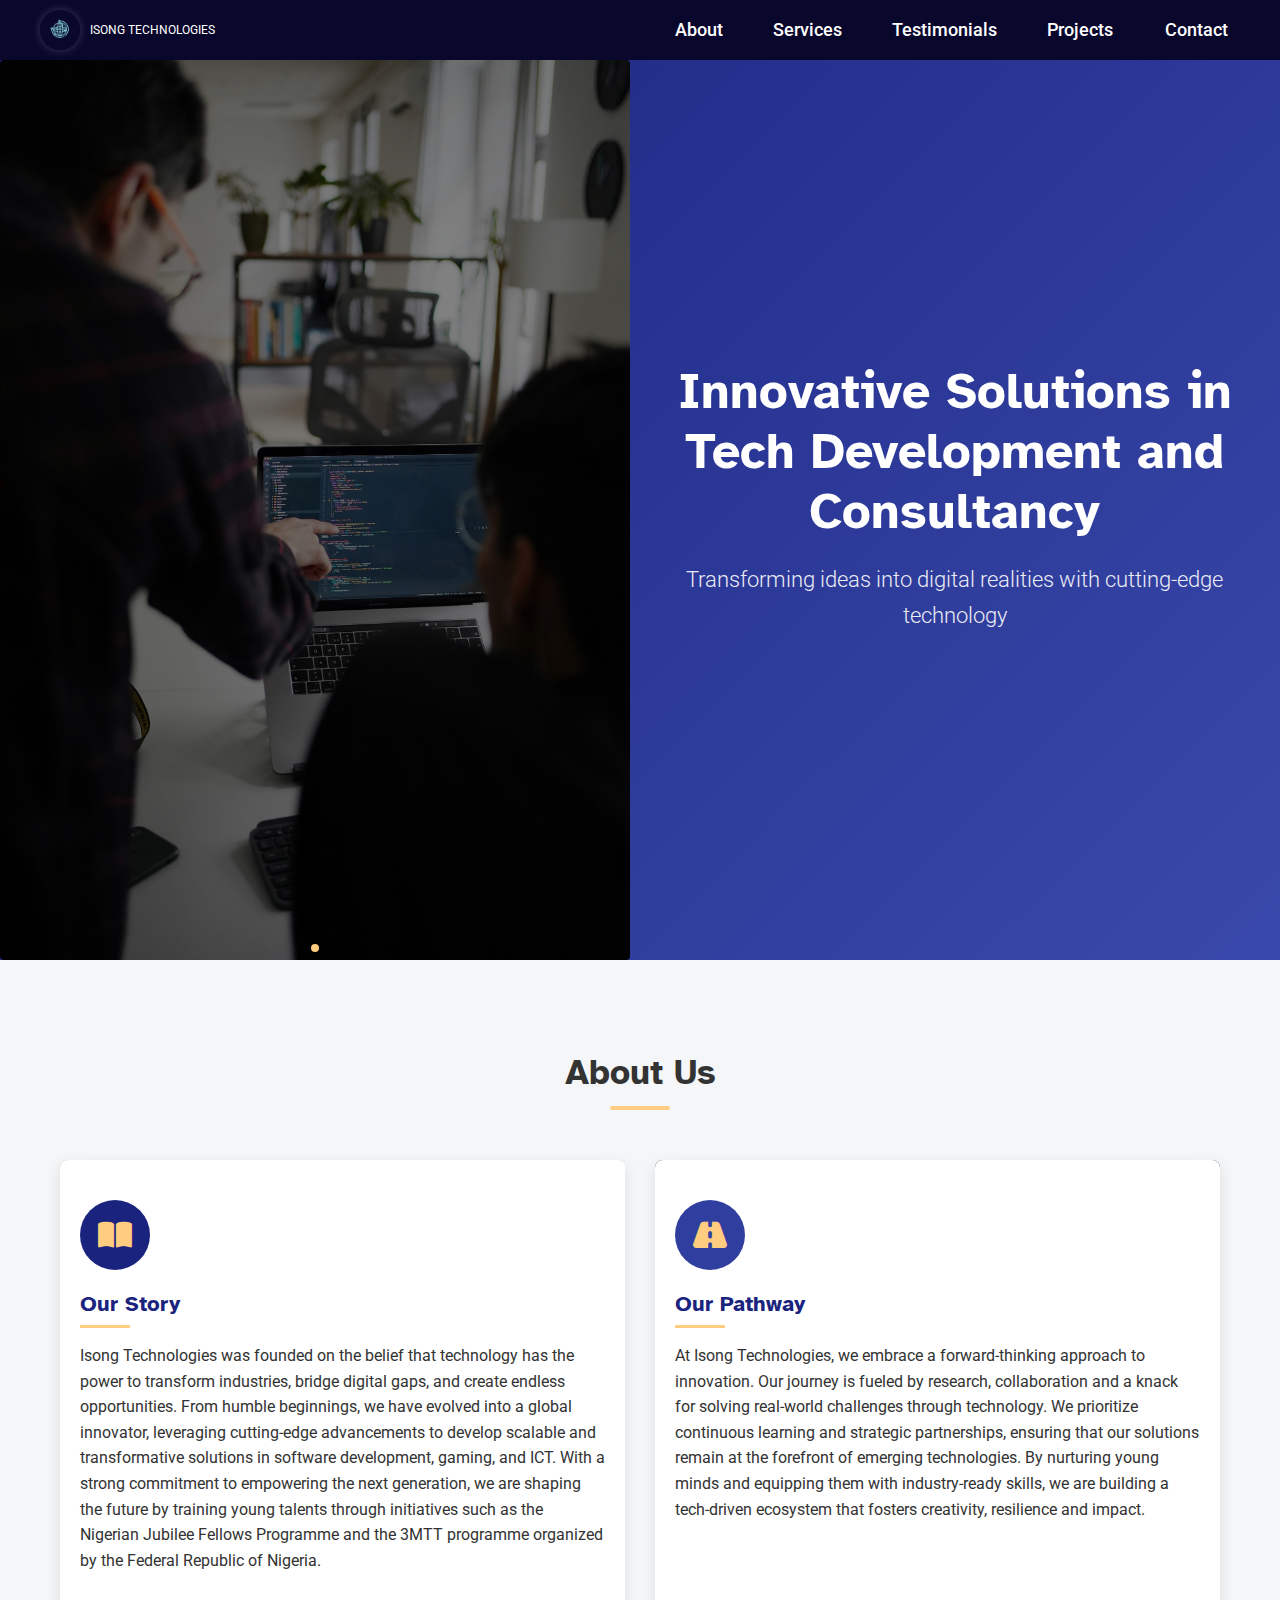
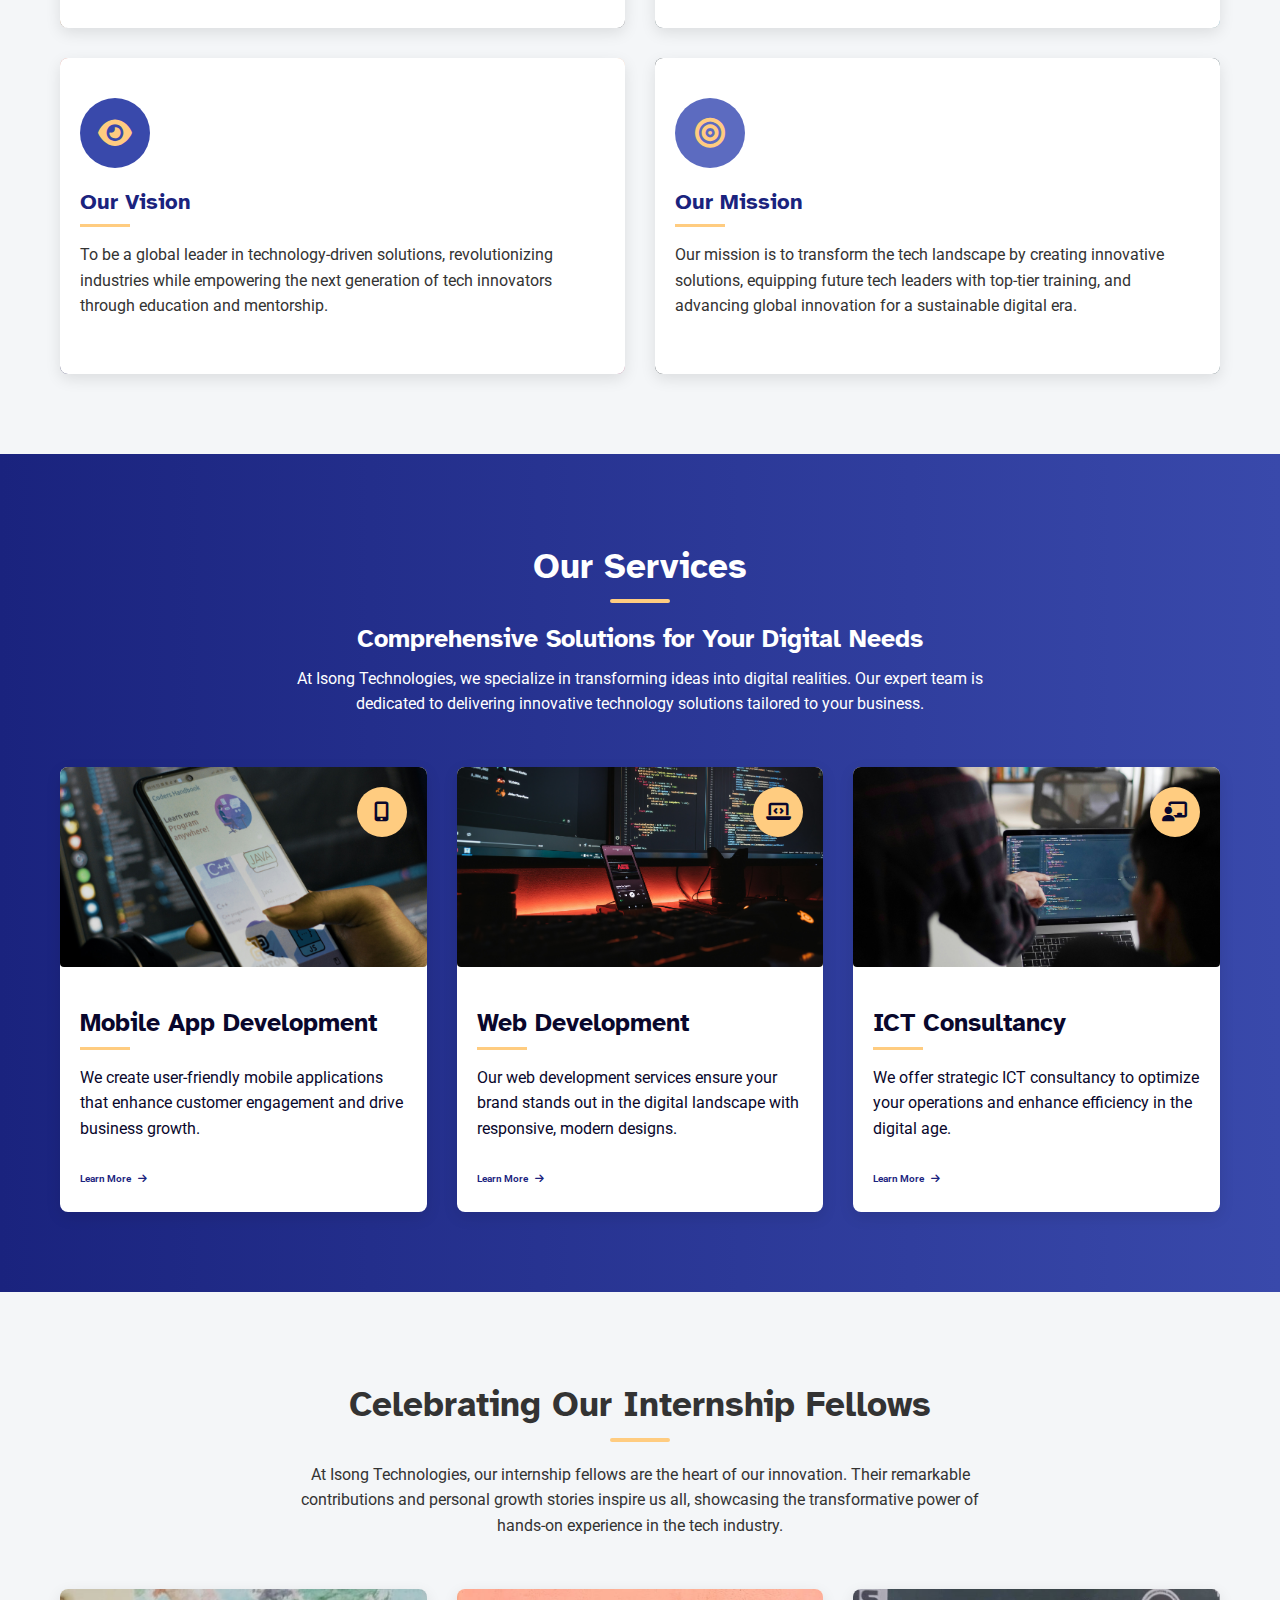
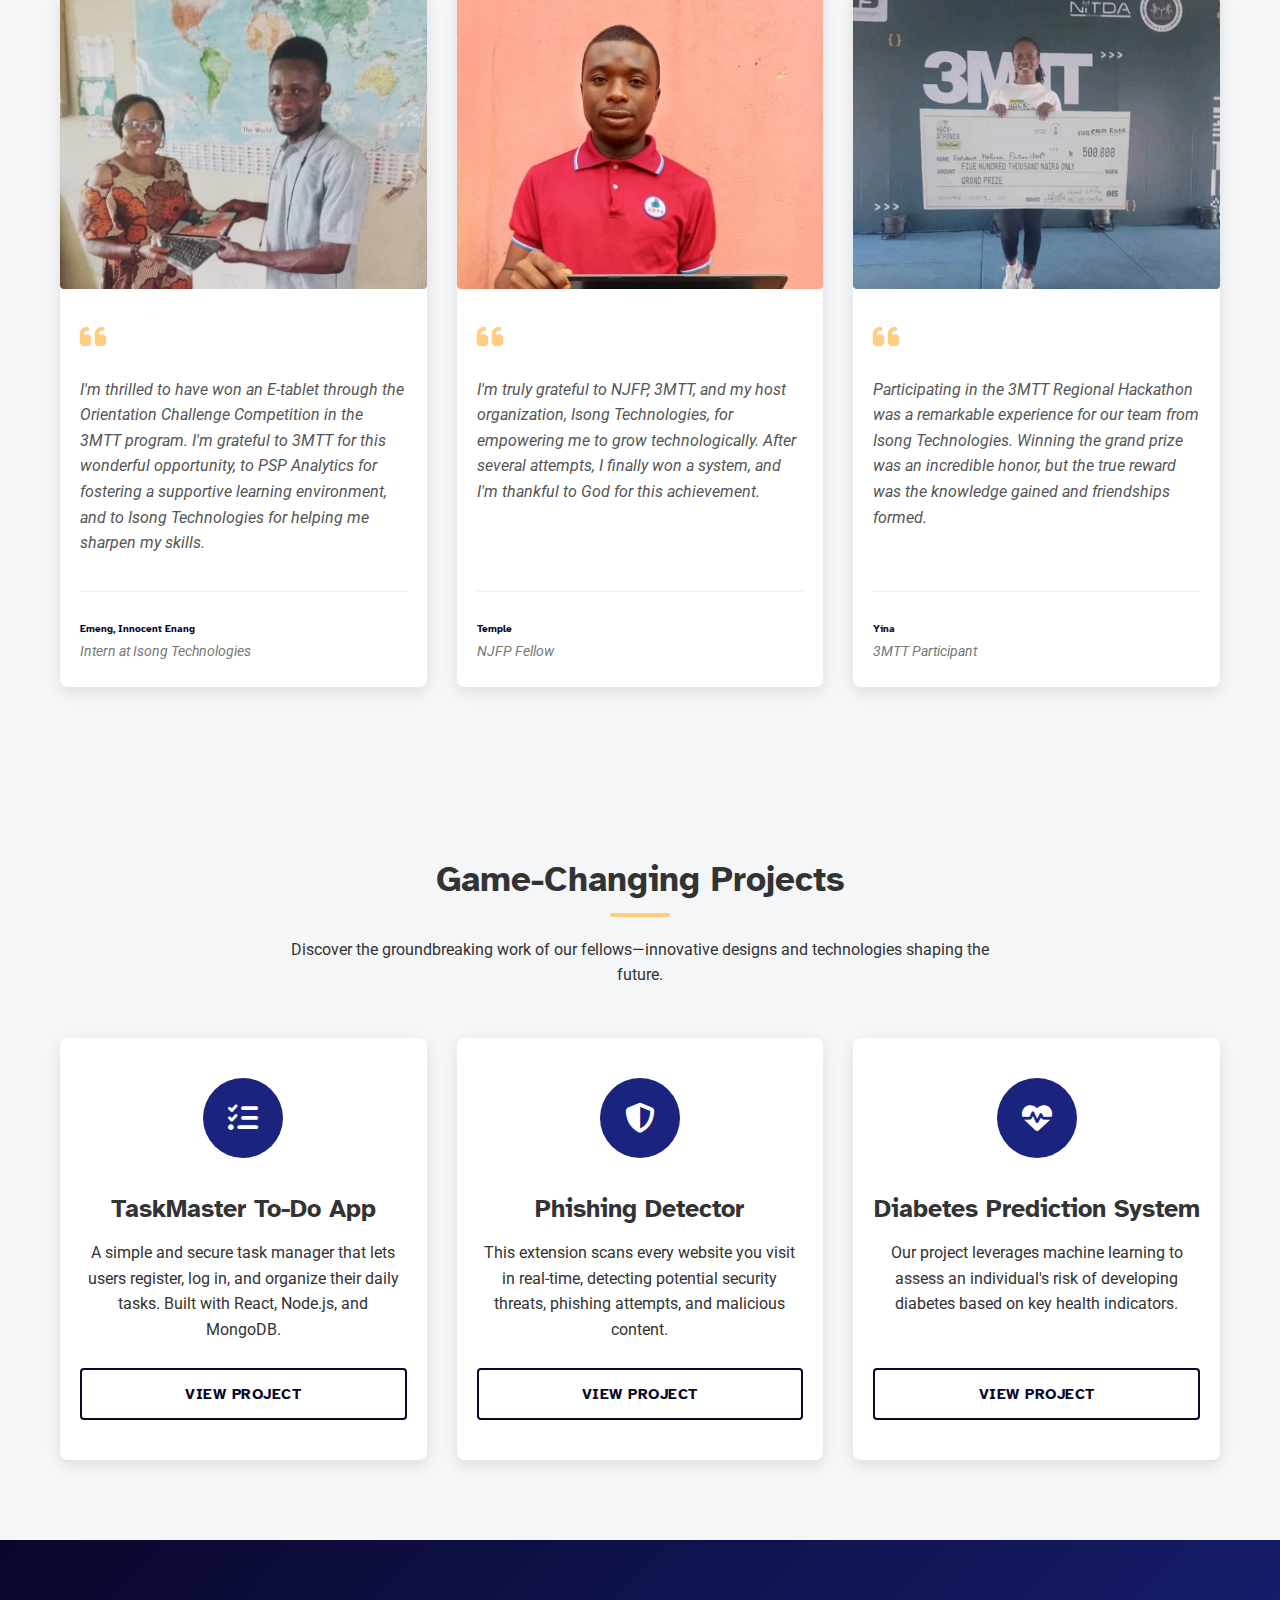
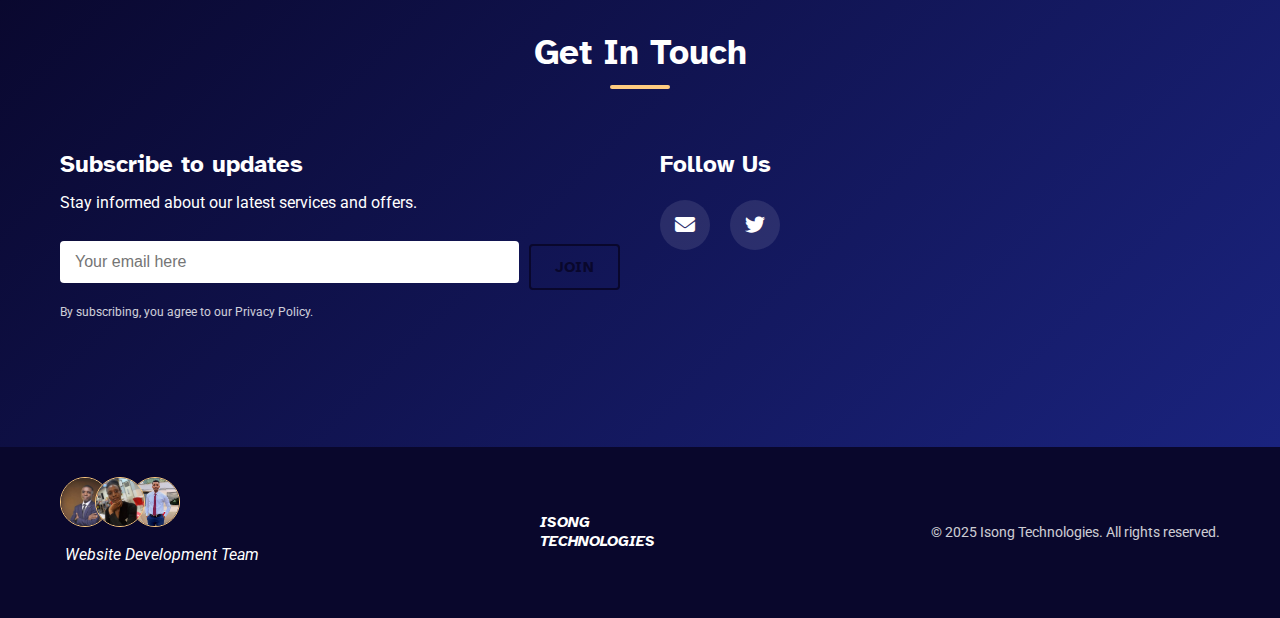
<file: index.html>
<!DOCTYPE html>
<html lang="en">
<head>
    <meta charset="UTF-8">
    <meta name="viewport" content="width=device-width, initial-scale=1.0">
    <title>Isong Technologies</title>
    <link rel="stylesheet" href="css/main.css">
    <link rel="stylesheet" href="https://cdn.jsdelivr.net/npm/swiper@11/swiper-bundle.min.css">
    <link rel="stylesheet" href="https://cdnjs.cloudflare.com/ajax/libs/font-awesome/6.4.0/css/all.min.css">
</head>
<body>
    <header class="header">
        <nav class="nav container nav_container">
            <div class="nav__brand">
    <a href="#" class="nav__logo">
        <img src="assets/images/logo.jpg" alt="Isong Technologies Logo" class="img" width="40px" height="40px">
    </a>
    <div class="nav__name">ISONG  TECHNOLOGIES</div>
</div>
            <div class="nav__tog" aria-label="Toggle navigation menu">
                <i class="fas fa-bars"></i>
            </div>
            <ul class="list nav__list">
                <li class="nav__item"><a class="nav__link" href="#about">About</a></li>
                <li class="nav__item"><a class="nav__link" href="#services">Services</a></li>
                <li class="nav__item"><a class="nav__link" href="#testimonial">Testimonials</a></li>
                <li class="nav__item"><a class="nav__link" href="#projects">Projects</a></li>
                <!-- <li class="nav__item"><a class="nav__link btn btn--outline nav-btn" href="#footer">Contact</a></li> -->
                <li class="nav__item"><a class="nav__link  btn--outline nav-btn" href="#footer">Contact</a></li>
            </ul>
        </nav>
    </header>

    <!-- Hero section -->
    <section class="block hero" id="hero">
    <div class="swiper">
        <div class="swiper-wrapper">
            <div class="swiper-slide">
                <div class="swiper-content">
                    <img src="assets/images/consultant.jpg" alt="Web Development" class="img">
                    <!-- <div class="swiper-des">
                        <h3>Web Development</h3>
                        <div>
                            <a href="#services" class="btn btn--outline">Learn More</a>
                        </div>
                    </div> -->
                </div>
            </div>

            <div class="swiper-slide">
                <div class="swiper-content">
                    <img src="assets/images/mobile.jpg" alt="Mobile App Development" class="img">
                    <div class="swiper-des">
                        <h3>Mobile App Development</h3>
                        <div>
                            <a href="#services" class="btn btn--outline">Learn More</a>
                        </div>
                    </div>
                </div>
            </div>

            <div class="swiper-slide">
                <div class="swiper-content">
                    <img src="assets/images/webDev.jpg" alt="ICT Consultancy" class="img">
                    <div class="swiper-des">
                        <h3>ICT Consultancy</h3>
                        <div>
                            <a href="#services" class="btn btn--outline">Learn More</a>
                        </div>
                    </div>
                </div>
            </div>
        </div>
        <div class="swiper-pagination"></div>
        <!-- <div class="swiper-button-prev"></div>
        <div class="swiper-button-next"></div> -->
    </div>
    <div class="container">
        <div class="hero__content">
            <h1 class="hero__heading">Innovative Solutions in Tech Development and Consultancy</h1>
            <p class="hero__subheading">Transforming ideas into digital realities with cutting-edge technology</p>
        </div>
    </div>
</section>

    <!-- About -->
    <section class="about block" id="about">
    <div class="container about__container">
        <div class="section-header">
            <h2>About Us</h2>
            <div class="section-divider"></div>
        </div>
        <div class="grid grid--1x2">
            <article class="about__article story">
                <div class="about__shadow">
                    <div class="about__icon">
                        <i class="fas fa-book-open"></i>
                    </div>
                    <h4>Our Story</h4>
                    <p>Isong Technologies was founded on the belief that technology has the power to transform industries, bridge digital gaps, and create endless opportunities. From humble beginnings, we have evolved into a global innovator, leveraging cutting-edge advancements to develop scalable and transformative solutions in software development, gaming, and ICT. With a strong commitment to empowering the next generation, we are shaping the future by training young talents through initiatives such as the Nigerian Jubilee Fellows Programme and the 3MTT programme organized by the Federal Republic of Nigeria.</p>
                </div>
            </article>

            <article class="about__article path">
                <div class="about__shadow">
                    <div class="about__icon">
                        <i class="fas fa-road"></i>
                    </div>
                    <h4>Our Pathway</h4>
                    <p>At Isong Technologies, we embrace a forward-thinking approach to innovation. Our journey is fueled by research, collaboration and a knack for solving real-world challenges through technology. We prioritize continuous learning and strategic partnerships, ensuring that our solutions remain at the forefront of emerging technologies. By nurturing young minds and equipping them with industry-ready skills, we are building a tech-driven ecosystem that fosters creativity, resilience and impact.</p>
                </div>
            </article>

            <article class="about__article vision">
                <div class="about__shadow">
                    <div class="about__icon">
                        <i class="fas fa-eye"></i>
                    </div>
                    <h4>Our Vision</h4>
                    <p>To be a global leader in technology-driven solutions, revolutionizing industries while empowering the next generation of tech innovators through education and mentorship.</p>
                </div>
            </article>

            <article class="about__article mission">
                <div class="about__shadow">
                    <div class="about__icon">
                        <i class="fas fa-bullseye"></i>
                    </div>
                    <h4>Our Mission</h4>
                    <p>Our mission is to transform the tech landscape by creating innovative solutions, equipping future tech leaders with top-tier training, and advancing global innovation for a sustainable digital era.</p>
                </div>
            </article>
        </div>
    </div>
</section>

    <!-- Services -->
    <section id="services" class="block service">
        <div class="container service__container">
            <div class="section-header">
                <h2>Our Services</h2>
                <div class="section-divider"></div>
                <h3>Comprehensive Solutions for Your Digital Needs</h3>
                <p>At Isong Technologies, we specialize in transforming ideas into digital realities. Our expert team is dedicated to delivering innovative technology solutions tailored to your business.</p>
            </div>
            <div class="grid grid--1x3">
                <div class="service-card">
                    <div class="service-card__icon">
                        <i class="fas fa-mobile-alt"></i>
                    </div>
                    <img src="assets/images/mobile.jpg" alt="Mobile App Development" class="img service-card__img">
                    <div class="service-card__content">
                        <h3>Mobile App Development</h3>
                        <p>We create user-friendly mobile applications that enhance customer engagement and drive business growth.</p>
                        <a href="#" class="service-card__link">Learn More <i class="fas fa-arrow-right"></i></a>
                    </div>
                </div>

                <div class="service-card">
                    <div class="service-card__icon">
                        <i class="fas fa-laptop-code"></i>
                    </div>
                    <img src="assets/images/webDev.jpg" alt="Web Development" class="img service-card__img">
                    <div class="service-card__content">
                        <h3>Web Development</h3>
                        <p>Our web development services ensure your brand stands out in the digital landscape with responsive, modern designs.</p>
                        <a href="#" class="service-card__link">Learn More <i class="fas fa-arrow-right"></i></a>
                    </div>
                </div>

                <div class="service-card">
                    <div class="service-card__icon">
                        <i class="fas fa-chalkboard-teacher"></i>
                    </div>
                    <img src="assets/images/consultant.jpg" alt="ICT Consultancy" class="img service-card__img">
                    <div class="service-card__content">
                        <h3>ICT Consultancy</h3>
                        <p>We offer strategic ICT consultancy to optimize your operations and enhance efficiency in the digital age.</p>
                        <a href="#" class="service-card__link">Learn More <i class="fas fa-arrow-right"></i></a>
                    </div>
                </div>
            </div>
        </div>
    </section>

    <!-- Testimonials -->
    <section id="testimonial" class="block testimonial">
        <div class="container testimonial__container">
            <div class="section-header">
                <h2>Celebrating Our Internship Fellows</h2>
                <div class="section-divider"></div>
                <p>At Isong Technologies, our internship fellows are the heart of our innovation. Their remarkable contributions and personal growth stories inspire us all, showcasing the transformative power of hands-on experience in the tech industry.</p>
            </div>

            <div class="testimonial-slider">
                <div class="grid grid--1x3">
                    <div class="testimonial-card">
                        <div class="testimonial-card__image">
                            <img src="assets/images/inno-real.jpg" alt="Emeng, Innocent Enang" class="img">
                        </div>
                        <div class="testimonial-card__content">
                            <div class="testimonial-card__quote">
                                <i class="fas fa-quote-left"></i>
                            </div>
                            <p>I'm thrilled to have won an E-tablet through the Orientation Challenge Competition in the 3MTT program. I'm grateful to 3MTT for this wonderful opportunity, to PSP Analytics for fostering a supportive learning environment, and to Isong Technologies for helping me sharpen my skills.</p>
                            <div class="testimonial-card__author">
                                <h4>Emeng, Innocent Enang</h4>
                                <p>Intern at Isong Technologies</p>
                            </div>
                        </div>
                    </div>

                    <div class="testimonial-card">
                        <div class="testimonial-card__image">
                            <img src="assets/images/temple-real.jpg" alt="Temple" class="img">
                        </div>
                        <div class="testimonial-card__content">
                            <div class="testimonial-card__quote">
                                <i class="fas fa-quote-left"></i>
                            </div>
                            <p>I'm truly grateful to NJFP, 3MTT, and my host organization, Isong Technologies, for empowering me to grow technologically. After several attempts, I finally won a system, and I'm thankful to God for this achievement.</p>
                            <div class="testimonial-card__author">
                                <h4>Temple</h4>
                                <p>NJFP Fellow</p>
                            </div>
                        </div>
                    </div>

                    <div class="testimonial-card">
                        <div class="testimonial-card__image">
                            <img src="assets/images/yina-real.jpg" alt="Yina" class="img">
                        </div>
                        <div class="testimonial-card__content">
                            <div class="testimonial-card__quote">
                                <i class="fas fa-quote-left"></i>
                            </div>
                            <p>Participating in the 3MTT Regional Hackathon was a remarkable experience for our team from Isong Technologies. Winning the grand prize was an incredible honor, but the true reward was the knowledge gained and friendships formed.</p>
                            <div class="testimonial-card__author">
                                <h4>Yina</h4>
                                <p>3MTT Participant</p>
                            </div>
                        </div>
                    </div>
                </div>
            </div>
        </div>
    </section>

    <!-- fellows project -->
    <section id="projects" class="block project">
        <div class="container project__container">
            <div class="section-header">
                <h2>Game-Changing Projects</h2>
                <div class="section-divider"></div>
                <p>Discover the groundbreaking work of our fellows—innovative designs and technologies shaping the future.</p>
            </div>

            <div class="grid grid--1x3">
                <div class="project-card">
                    <div class="project-card__icon">
                        <i class="fas fa-tasks"></i>
                    </div>
                    <div class="project-card__content">
                        <h3>TaskMaster To-Do App</h3>
                        <p>A simple and secure task manager that lets users register, log in, and organize their daily tasks. Built with React, Node.js, and MongoDB.</p>
                        <a href="https://taskmaster-todo-app-gold.vercel.app/" target="_blank" class="btn btn--outline">View Project</a>
                    </div>
                </div>

                <div class="project-card">
                    <div class="project-card__icon">
                        <i class="fas fa-shield-alt"></i>
                    </div>
                    <div class="project-card__content">
                        <h3>Phishing Detector</h3>
                        <p>This extension scans every website you visit in real-time, detecting potential security threats, phishing attempts, and malicious content.</p>
                        <a href="https://drive.google.com/file/d/1vDvvLO9ld1j8F-zKu7h84gbg_yn_VDeB/view?usp=drivesdk" target="_blank" class="btn btn--outline">View Project</a>
                    </div>
                </div>

                <div class="project-card">
                    <div class="project-card__icon">
                        <i class="fas fa-heartbeat"></i>
                    </div>
                    <div class="project-card__content">
                        <h3>Diabetes Prediction System</h3>
                        <p>Our project leverages machine learning to assess an individual's risk of developing diabetes based on key health indicators.</p>
                        <a href="https://diabeteswellnespartners.netlify.app/" target="_blank" class="btn btn--outline">View Project</a>
                    </div>
                </div>
            </div>
        </div>
    </section>

    <!-- Footer/Contact -->
    <footer id="footer">
        <section id="contact" class="block contact">
            <div class="container">
                <div class="section-header">
                    <h2>Get In Touch</h2>
                    <div class="section-divider"></div>
                </div>
                
                <div class="contact__grid">
                    <div class="contact__subscribe">
                        <div class="contact__write">
                            <h3>Subscribe to updates</h3>
                            <p>Stay informed about our latest services and offers.</p>
                        </div>
                        <div class="contact__input">
                            <div class="contact__input-align">
                                <input type="email" name="emailUs" placeholder="Your email here">
                                <button class="btn btn--outline">Join</button>
                            </div>
                            <p class="contact__privacy">
                                By subscribing, you agree to our Privacy Policy.
                            </p>
                        </div>
                    </div>

                    <div class="contact__follow">
                        <h3>Follow Us</h3>
                        <div class="contact__socials">
                            <a href="mailto:isongtechworld@gmail.com" target="_blank" class="social-icon">
                                <i class="fas fa-envelope"></i>
                            </a>
                            <a href="https://x.com/IsongTechWorld" target="_blank" class="social-icon">
                                <i class="fab fa-twitter"></i>
                            </a>
                        
                          
                        </div>
                    </div>
                </div>
            </div>
        </section>
        
        <div class="closing">
            <div class="container closing__container">
                <div class="closing__team">
                    <div class="dev">
                        <div class="dev__img one">
                            <img src="assets/images/elijah.jpg" alt="Moses Elijah" class="img">
                        </div>
                        <div class="dev__img two">
                            <img src="assets/images/odokConfidence.jpg" alt="Odok Confidence" class="img">
                        </div>
                        <div class="dev__img three">
                            <img src="assets/images/jamesOtu.jpg" alt="Boss James Otu" class="img">
                        </div>
                    </div>
                    <div class="team">
                        <p>Website Development Team</p>
                    </div>
                </div>
                
                <div class="closing__brand">
                    <a href="#" class="closing__logo">
                        <h2 style="font-size: 1.5rem;">ISONG<br>TECHNOLOGIES</h2>
                    </a>
                </div>
                
                <div class="closing__copyright">
                    <p>&copy; 2025 Isong Technologies. All rights reserved.</p>
                </div>
            </div>
        </div>
    </footer>

    <a href="#" class="back-to-top">
        <i class="fas fa-arrow-up"></i>
    </a>

    <script src="https://cdn.jsdelivr.net/npm/swiper@11/swiper-bundle.min.js"></script>
    <script src="js/main.js"></script>
</body>
</html>
</file>
<file: css/main.css>
@import url("https://fonts.googleapis.com/css2?family=Atkinson+Hyperlegible:ital,wght@0,400;0,700;1,400;1,700&display=swap");
@import url("https://fonts.googleapis.com/css2?family=Roboto:ital,wght@0,100;0,300;0,400;0,500;0,700;0,900;1,100;1,300;1,400;1,500;1,700;1,900&display=swap");

/* font-family: "Petrona", serif; */
/* font-family: "Montserrat Alternates", sans-serif; */

*,
*::before,
*::after {
  padding: 0;
  margin: 0;
  box-sizing: border-box;
}

/* Typography */
html {
  /* root fontSize of 10px */
  font-size: 62.5%;
  scroll-behavior: smooth;
}

body {
  font-family: "Roboto", sans-serif;
  background-color: #f4f6f8;
  color: #333;
  margin: 0;
  padding: 0;
  line-height: 1.6;
}

h1,
h2,
h3,
h4 {
  font-family: "Atkinson Hyperlegible", sans-serif;
  margin: 1rem 0;
  line-height: 1.3;
}

h1 {
  font-size: 4rem;
  font-weight: 700;
}

h2 {
  font-size: 3rem;
  font-weight: 600;
}

h3 {
  font-size: 2.2rem;
  font-weight: 600;
}

p {
  font-size: 1.6rem;
  margin-bottom: 1.5rem;
}

@media screen and (min-width: 768px) {
  h1 {
    font-size: 5rem;
  }

  h2 {
    font-size: 3.5rem;
  }

  h3 {
    font-size: 2.5rem;
  }
}

/* Container */
.container {
  width: 100%;
  max-width: 1200px;
  margin: 0 auto;
  padding: 0 2rem;
}

/* Buttons */
.btn {
  padding: 1.2rem 2.4rem;
  text-transform: uppercase;
  font-weight: 600;
  font-size: 1.5rem;
  font-family: "Atkinson Hyperlegible", sans-serif;
  outline: 0;
  border: 2px solid #09072c;
  background: #ffcc80;
  text-decoration: none;
  cursor: pointer;
  color: #09072c;
  display: inline-block;
  transition: all 0.3s ease;
  border-radius: 4px;
  letter-spacing: 0.5px;
}

.btn:hover {
  background: #ffb74d;
  transform: translateY(-3px);
  box-shadow: 0 5px 15px rgba(0, 0, 0, 0.1);
}

.btn--outline {
  border: 2px solid #09072c;
  color: #09072c;
  background: transparent;
  transition: all 0.3s;
}

.btn--outline:hover {
  background: #09072c;
  color: #fff;
  transform: translateY(-3px);
  box-shadow: 0 5px 15px rgba(0, 0, 0, 0.1);
}

.btn--black {
  background: #09072c;
  color: #fff;
  transition: all 0.3s;
}

.btn--black:hover {
  background: transparent;
  color: #09072c;
  border: 2px solid #09072c;
  transform: translateY(-3px);
  box-shadow: 0 5px 15px rgba(0, 0, 0, 0.1);
}

/* Blocks */
.block {
  padding: 8rem 0;
}

/* Section Header */
.section-header {
  text-align: center;
  margin-bottom: 5rem;
}

.section-header h2 {
  margin-bottom: 1rem;
  position: relative;
  display: inline-block;
}

.section-divider {
  height: 4px;
  width: 60px;
  background: #ffcc80;
  margin: 0 auto 2rem;
  border-radius: 2px;
}

.section-header p {
  max-width: 700px;
  margin: 0 auto 2rem;
}

/* Grids */
.grid {
  display: grid;
  gap: 3rem;
}

@media screen and (min-width: 768px) {
  .grid--1x2 {
    grid-template-columns: repeat(2, 1fr);
  }
}

@media screen and (min-width: 992px) {
  .grid--1x3 {
    grid-template-columns: repeat(3, 1fr);
  }
}

/* List */
.list {
  list-style: none;
  padding-left: 0;
}

/* Header & Navigation */
.header {
  background: #09072c;
  position: static; /* Changed from fixed to static */
  width: 100%;
  z-index: 1000;
  box-shadow: 0 2px 10px rgba(0, 0, 0, 0.1);
  transition: all 0.3s ease;
}

.header.scrolled {
  background: rgba(9, 7, 44, 0.95);
  padding: 0.5rem 0;
}

.nav {
  display: flex;
  justify-content: space-between;
  align-items: center;
  padding: 1rem 0; /* Reduced from 1.5rem to 1rem */
  color: #fff;
}

.nav__brand {
  display: flex;
  align-items: center;
}

.nav__logo {
  display: flex;
  align-items: center;
  
}

.nav__logo img {
  border-radius: 50%;
  box-shadow: 0 0 10px rgba(255, 255, 255, 0.2);
  width: 40px; /* Added specific width */
  height: 40px; /* Added specific height */
}

.nav__name {
  margin-left: 1rem;
  font-size: 1.2rem; /* Reduced from 2rem */
  line-height: 1.2;
  display: flex;
  flex-direction: column;
  justify-content: center;
}

.nav__tog {
  font-size: 2.4rem;
  cursor: pointer;
  display: block;
  z-index: 1001;
  transition: all 0.3s ease;
  margin-right: 10px;
}

.nav__tog:hover {
  color: #ffcc80;
}

.nav__list {
  position: fixed;
  top: 0;
  right: -100%;
  width: 52%;
  height: 100vh;
  background: #09072c;
  display: flex;
  flex-direction: column;
  justify-content: center;
  align-items: center;
  transition: all 0.5s ease;
  z-index: 1000;
  box-shadow: -5px 0 15px rgba(0, 0, 0, 0.1);
}

.nav__list.active {
  right: 0;
}

.nav__item {
  margin: 1.5rem 0;
}

.nav__link {
  text-decoration: none;
  color: #fff;
  font-size: 1.8rem;
  font-weight: 500;
  transition: all 0.3s ease;
  position: relative;
  padding: 0.5rem 1rem;
}

.nav__link:hover {
  color: #ffcc80;
}

.nav__link::after {
  content: "";
  position: absolute;
  width: 0;
  height: 2px;
  background: #ffcc80;
  bottom: 0;
  left: 50%;
  transform: translateX(-50%);
  transition: width 0.3s ease;
}

.nav__link:hover::after {
  width: 100%;
}

.nav-btn {
  margin-top: 1rem;
}

@media screen and (min-width: 992px) {
  /* .nav_container{
  padding: 5rem;

} */
  .nav__tog {
    display: none;
  }

  .nav__list {
    position: static;
    width: auto;
    height: auto;
    background: transparent;
    flex-direction: row;
    box-shadow: none;
    gap: 3rem;
  }

  .nav__item {
    margin: 0;
  }

  .nav-btn {
    margin-top: 0;
  }
}

/* Images */
.img {
  width: 100%;
  height: auto;
  object-fit: cover;
  border-radius: 4px;
}

/* Hero */
.hero {
  background: linear-gradient(135deg, #1a237e, #3949ab);
  color: #fff;
  text-align: center;
  padding: 0;
  position: relative;
  height: 100vh;
  display: flex;
  align-items: center;
  overflow: hidden;
}

.hero__content {
  max-width: 800px;
  margin: 0 auto 2rem;
  padding: 4rem 2rem;
  position: relative;
  z-index: 5;
}

.hero__heading {
  margin-bottom: 2rem;
  font-size: 5rem;
  font-weight: 700;
  line-height: 1.2;
}

.hero__subheading {
  font-size: 2.2rem;
  opacity: 0.9;
  font-weight: 300;
}

/* About */
.about {
  padding-top: 8rem; /* Reduced from 12rem since navbar is no longer fixed */
}

.about__article {
  height: 100%;
  border-radius: 8px;
  overflow: hidden;
  box-shadow: 0 5px 15px rgba(0, 0, 0, 0.1);
  transition: all 0.3s ease;
  background: #fff;
  position: relative;
}

.about__article:hover {
  transform: translateY(-5px);
  box-shadow: 0 15px 30px rgba(0, 0, 0, 0.15);
}

.about__shadow {
  background: #fff;
  padding: 4rem 2rem;
  height: 100%;
  color: #333;
}

.about__article h4 {
  font-size: 2.2rem;
  margin-bottom: 1.5rem;
  position: relative;
  padding-bottom: 1rem;
  color: #1a237e;
}

.about__article h4::after {
  content: "";
  position: absolute;
  bottom: 0;
  left: 0;
  width: 50px;
  height: 3px;
  background: #ffcc80;
}

.about__icon {
  font-size: 3rem;
  color: #ffcc80;
  background: #1a237e;
  width: 70px;
  height: 70px;
  border-radius: 50%;
  display: flex;
  justify-content: center;
  align-items: center;
  margin-bottom: 2rem;
  transition: all 0.3s ease;
}

.about__article:hover .about__icon {
  transform: rotateY(180deg);
}

/* Add animation for about icons */
@keyframes pulse {
  0% {
    transform: scale(1);
  }
  50% {
    transform: scale(1.1);
  }
  100% {
    transform: scale(1);
  }
}

.story {
  background-image: url("../assets/images/story2.jpg");
}

.path {
  background-image: url("../assets/images/pathway.jpg");
}

.vision {
  background-image: url("../assets/images/vision2.jpg");
}

.mission {
  background-image: url("../assets/images/mission.jpg");
}

/* Services */
.service {
  background: linear-gradient(to right, #1a237e, #3949ab);
  color: #fff;
}

.service-card {
  background: #fff;
  border-radius: 8px;
  overflow: hidden;
  box-shadow: 0 5px 15px rgba(0, 0, 0, 0.1);
  transition: all 0.3s ease;
  position: relative;
  height: 100%;
}

.service-card:hover {
  transform: translateY(-10px);
  box-shadow: 0 15px 30px rgba(0, 0, 0, 0.2);
}

.service-card__icon {
  position: absolute;
  top: 20px;
  right: 20px;
  width: 50px;
  height: 50px;
  background: #ffcc80;
  border-radius: 50%;
  display: flex;
  justify-content: center;
  align-items: center;
  font-size: 2rem;
  color: #09072c;
  z-index: 1;
  box-shadow: 0 5px 15px rgba(0, 0, 0, 0.1);
}

.service-card__img {
  height: 200px;
  object-fit: cover;
  transition: all 0.5s ease;
}

.service-card:hover .service-card__img {
  transform: scale(1.05);
}

.service-card__content {
  padding: 2.5rem 2rem;
  color: #09072c;
}

.service-card__content h3 {
  margin-bottom: 1.5rem;
  position: relative;
  padding-bottom: 1rem;
}

.service-card__content h3::after {
  content: "";
  position: absolute;
  bottom: 0;
  left: 0;
  width: 50px;
  height: 3px;
  background: #ffcc80;
}

.service-card__link {
  display: inline-block;
  margin-top: 1.5rem;
  color: #1a237e;
  font-weight: 600;
  text-decoration: none;
  transition: all 0.3s ease;
}

.service-card__link i {
  margin-left: 0.5rem;
  transition: all 0.3s ease;
}

.service-card__link:hover {
  color: #ffcc80;
}

.service-card__link:hover i {
  transform: translateX(5px);
}

/* Testimonials */
.testimonial-card {
  background: #fff;
  border-radius: 8px;
  overflow: hidden;
  box-shadow: 0 5px 15px rgba(0, 0, 0, 0.1);
  transition: all 0.3s ease;
  height: 100%;
  display: flex;
  flex-direction: column;
}

.testimonial-card:hover {
  transform: translateY(-5px);
  box-shadow: 0 15px 30px rgba(0, 0, 0, 0.15);
}

.testimonial-card__image {
  height: 300px;
  overflow: hidden;
}

.testimonial-card__image img {
  width: 100%;
  height: 100%;
  object-fit: cover;
  object-position: center top;
  transition: all 0.5s ease;
}

.testimonial-card:hover .testimonial-card__image img {
  transform: scale(1.05);
}

.testimonial-card__content {
  padding: 2.5rem 2rem;
  flex-grow: 1;
  display: flex;
  flex-direction: column;
  position: relative;
}

.testimonial-card__quote {
  font-size: 3rem;
  color: #ffcc80;
  margin-bottom: 1.5rem;
}

.testimonial-card__content p {
  flex-grow: 1;
  font-style: italic;
  color: #555;
}

.testimonial-card__author {
  margin-top: 2rem;
  padding-top: 2rem;
  border-top: 1px solid #eee;
}

.testimonial-card__author h4 {
  margin-bottom: 0.5rem;
  color: #09072c;
}

.testimonial-card__author p {
  margin: 0;
  font-size: 1.4rem;
  color: #777;
}

/* Projects */
.project-card {
  background: #fff;
  border-radius: 8px;
  overflow: hidden;
  box-shadow: 0 5px 15px rgba(0, 0, 0, 0.1);
  transition: all 0.3s ease;
  padding: 4rem 2rem;
  text-align: center;
  height: 100%;
  display: flex;
  flex-direction: column;
  align-items: center;
}

.project-card:hover {
  transform: translateY(-5px);
  box-shadow: 0 15px 30px rgba(0, 0, 0, 0.15);
}

.project-card__icon {
  width: 80px;
  height: 80px;
  background: #1a237e;
  border-radius: 50%;
  display: flex;
  justify-content: center;
  align-items: center;
  font-size: 3rem;
  color: #fff;
  margin-bottom: 2.5rem;
  transition: all 0.3s ease;
}

.project-card:hover .project-card__icon {
  background: #ffcc80;
  color: #09072c;
  transform: rotateY(180deg);
}

.project-card__content {
  flex-grow: 1;
  display: flex;
  flex-direction: column;
}

.project-card__content h3 {
  margin-bottom: 1.5rem;
}

.project-card__content p {
  margin-bottom: 2.5rem;
  flex-grow: 1;
}

/* Contact */
.contact {
  background: linear-gradient(135deg, #09072c 0%, #1a237e 100%);
  color: #fff;
  padding: 8rem 0;
}

.contact__grid {
  display: grid;
  gap: 4rem;
}

@media screen and (min-width: 768px) {
  .contact__grid {
    grid-template-columns: 1fr 1fr;
  }
}

.contact__subscribe {
  margin-bottom: 3rem;
}

.contact__write h3 {
  margin-bottom: 1rem;
  font-size: 2.4rem;
}

.contact__input input {
  padding: 1.2rem 1.5rem;
  width: 100%;
  margin: 1rem 0;
  border: none;
  border-radius: 4px;
  font-size: 1.6rem;
  font-family: "Montserrat Alternates", sans-serif;
}

.contact__input .btn {
  width: 100%;
  margin-top: 1rem;
}

.contact__input .contact__privacy {
  margin-top: 1rem;
  font-size: 1.2rem;
  opacity: 0.8;
}

.contact__follow h3 {
  margin-bottom: 2rem;
  font-size: 2.4rem;
}

.contact__socials {
  display: flex;
  gap: 2rem;
}

.social-icon {
  display: flex;
  justify-content: center;
  align-items: center;
  width: 50px;
  height: 50px;
  background: rgba(255, 255, 255, 0.1);
  border-radius: 50%;
  color: #fff;
  font-size: 2rem;
  transition: all 0.3s ease;
  text-decoration: none;
}

.social-icon:hover {
  background: #ffcc80;
  color: #09072c;
  transform: translateY(-5px);
}

@media screen and (min-width: 768px) {
  .contact__input-align {
    display: flex;
    gap: 1rem;
    align-items: center;
  }

  .contact__input-align .btn {
    width: auto;
    margin-top: 1rem;
  }
}

/* Footer closing */
.closing {
  background: #09072c;
  color: #fff;
  padding: 3rem 0;
}

.closing__container {
  display: flex;
  flex-direction: column;
  gap: 3rem;
  align-items: center;
  text-align: center;
}

@media screen and (min-width: 768px) {
  .closing__container {
    flex-direction: row;
    justify-content: space-between;
    align-items: center;
    text-align: left;
  }
}

.closing__brand {
  font-size: 0.7rem;
}

.closing__logo {
  text-decoration: none;
  color: #fff;
  line-height: 1.1;
  font-style: italic;
 
  transition: all 0.3s ease;
}



.closing__logo:hover {
  color: #ffcc80;
}

.dev {
  position: relative;
  display: flex;
}

.dev__img {
  border: 1px solid #ffcc80;
  width: 50px;
  height: 50px;
  border-radius: 50%;
  overflow: hidden;
  transition: all 0.3s ease;
}

.dev__img:hover {
  transform: scale(1.1);
  z-index: 10;
}

.dev .two {
  position: relative;
  left: -15px;
  z-index: 5;
}

.dev .three {
  position: relative;
  left: -30px;
  z-index: 4;
}

.team p {
  font-style: italic;
  padding: 5px;
  font-size: 1.6rem;
  margin-top: 1rem;
  text-align: center;
}

.closing__copyright p {
  font-size: 1.4rem;
  opacity: 0.8;
  margin: 0;
}

/* Back to top button */
.back-to-top {
  position: fixed;
  bottom: 30px;
  right: 30px;
  width: 50px;
  height: 50px;
  background: #ffcc80;
  color: #09072c;
  border-radius: 50%;
  display: flex;
  justify-content: center;
  align-items: center;
  font-size: 2rem;
  text-decoration: none;
  box-shadow: 0 5px 15px rgba(0, 0, 0, 0.1);
  transition: all 0.3s ease;
  opacity: 0;
  visibility: hidden;
  z-index: 999;
}

.back-to-top.active {
  opacity: 1;
  visibility: visible;
}

.back-to-top:hover {
  background: #09072c;
  color: #fff;
  transform: translateY(-5px);
}

/* Responsive adjustments */
@media screen and (max-width: 576px) {
  html {
    font-size: 55%;
  }

  .block {
    padding: 6rem 0;
  }

  .hero {
    padding: 10rem 0.8rem 6rem;
  }

  .swiper-content img {
    height: 300px;
  }

  .about {
    padding-top: 10rem;
  }

  .grid {
    gap: 2rem;
  }

  .section-header {
    margin-bottom: 3rem;
  }
}

/* Add responsive adjustments for the new hero section */
@media screen and (max-width: 992px) {
  .hero {
    height: 80vh;
  }

  .hero__content {
    padding: 3rem 2rem;
  }

  .hero__heading {
    font-size: 4rem;
  }

  .hero__subheading {
    font-size: 1.8rem;
  }

  .swiper-content {
    height: 80vh;
  }

  .swiper-des {
    padding: 2rem;
  }

  .swiper-des h3 {
    font-size: 2.5rem;
  }
}

@media screen and (max-width: 576px) {
  .hero {
    height: 70vh;
  }

  .hero__content {
    padding: 2rem 1rem;
  }

  .hero__heading {
    font-size: 3rem;
  }

  .hero__subheading {
    font-size: 1.6rem;
  }

  .swiper-content {
    height: 70vh;
  }

  .swiper-des {
    padding: 1.5rem;
    bottom: 10%;
  }

  .swiper-des h3 {
    font-size: 2rem;
    margin-bottom: 1rem;
  }

  .swiper-button-next,
  .swiper-button-prev {
    width: 40px !important;
    height: 40px !important;
  }

  .swiper-button-next:after,
  .swiper-button-prev:after {
    font-size: 1.5rem !important;
  }
}

.swiper {
  width: 100%;
  height: 100%;
  position: absolute;
  top: 0;
  left: 0;
}

.swiper-slide {
  background: transparent;
  overflow: hidden;
}

.swiper-content {
  position: relative;
  height: 100vh;
}

.swiper-content img {
  width: 100%;
  height: 100%;
  object-fit: cover;
  filter: brightness(0.5);
}

.swiper-des {
  position: absolute;
  bottom: 15%;
  left: 0;
  width: 100%;
  background: rgba(9, 7, 44, 0.6);
  padding: 3rem;
  text-align: center;
  transition: all 0.3s ease;
  backdrop-filter: blur(5px);
}

.swiper-des h3 {
  color: #fff;
  margin-bottom: 1.5rem;
  font-size: 3rem;
}

.swiper-button-next,
.swiper-button-prev {
  color: #fff !important;
  background: rgba(9, 7, 44, 0.6);
  width: 50px !important;
  height: 50px !important;
  border-radius: 50%;
  transition: all 0.3s ease;
}

.swiper-button-next:hover,
.swiper-button-prev:hover {
  background: rgba(255, 204, 128, 0.8);
  color: #09072c !important;
}

.swiper-button-next:after,
.swiper-button-prev:after {
  font-size: 2rem !important;
}

.swiper-pagination-bullet {
  width: 12px;
  height: 12px;
  background: rgba(255, 255, 255, 0.5);
}

.swiper-pagination-bullet-active {
  background: #ffcc80 !important;
  transform: scale(1.2);
}

/* Add color variations for about cards */
.about__article:nth-child(1) .about__icon {
  background: #1a237e;
}

.about__article:nth-child(2) .about__icon {
  background: #303f9f;
}

.about__article:nth-child(3) .about__icon {
  background: #3949ab;
}

.about__article:nth-child(4) .about__icon {
  background: #5c6bc0;
}
</file>
